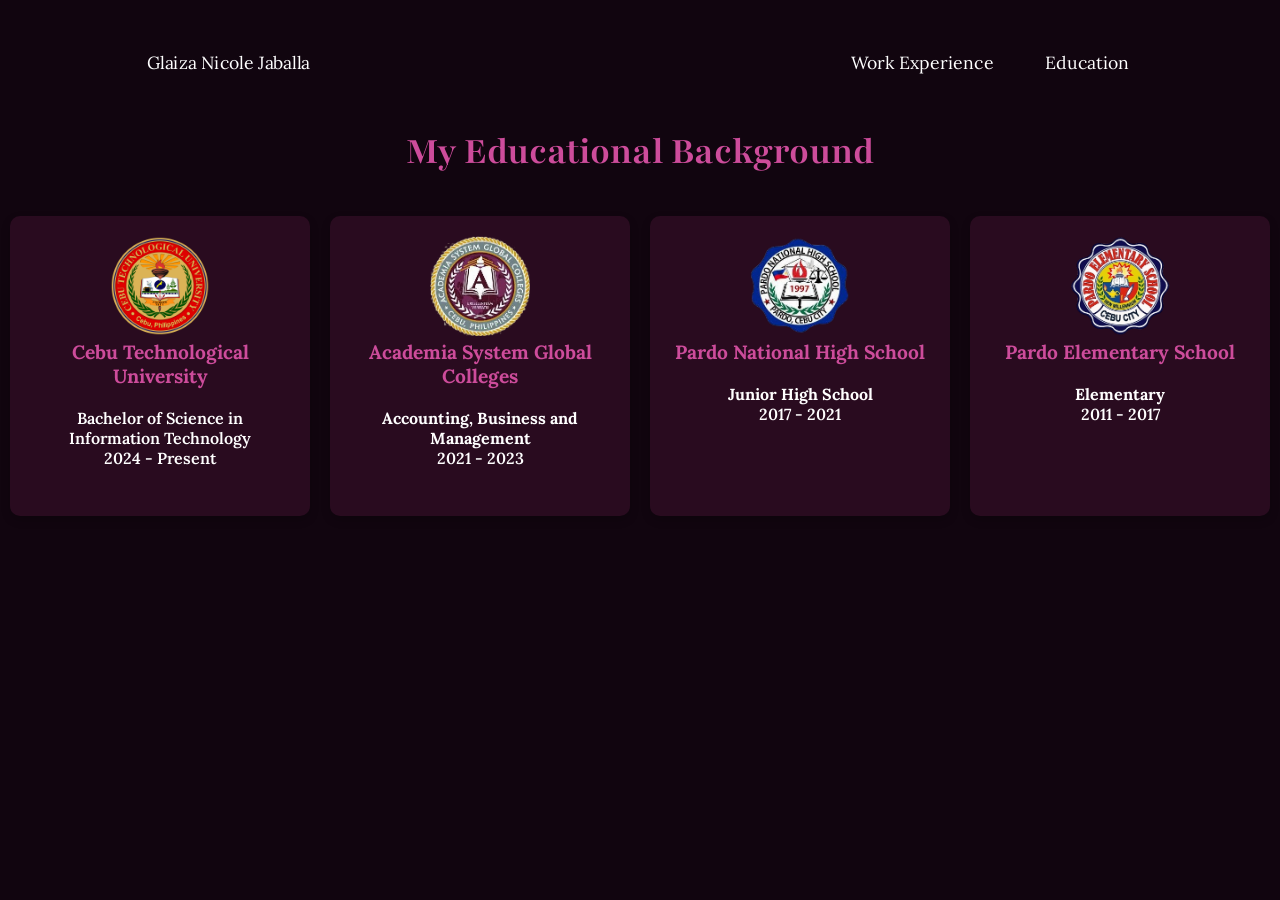
<file: education.html>
<!DOCTYPE html>
<html lang="en">
<head>
    <meta charset="UTF-8">
    <meta name="viewport" content="width=device-width, initial-scale=1.0">
    <title>Education</title>
    <link rel="stylesheet" href="style.css">
</head>
<body>
    
    <nav>
        <ul>
            <li><a href="index.html">Glaiza Nicole Jaballa</a></li>
            <li><a href="experience.html">Work Experience</a></li>
            <li><a href="education.html">Education</a></li>
        </ul>
    </h5>
    </nav>

    <div class="flex-container">
        <div class="text-container">
            <h2>My Educational Background</h2>
    
            
        </div>
    </div>
    <div class=container>

<a href="https://www.facebook.com/ctu.premier" class="educbox-link" target="_blank">
    <div class="educbox">
    <img height="100px" width="100px" src="images/ctu.png">
        <br>
        <h3><b>Cebu Technological University</b></h3>
        <br>
        <p>Bachelor of Science in Information Technology</p>
        <p>2024 - Present</p>
    </div>
</a>

<a href="https://www.facebook.com/AcademiaSystemGC" class="educbox-link" target="_blank"> 
<div class="educbox">
<img height="100px" width="100px" src="images/asgcfinal.png">
    <h3>Academia System Global Colleges</h3>
    <br>
    <p><b>Accounting, Business and Management</b></p>
    <p>2021 - 2023</p>
</div>
</a>

<a href="https://www.facebook.com/pardonighths" class="educbox-link" target="_blank">
<div class="educbox">
    <img height="100px" width="100px" src="images/pnhsfinal.png">
    <h3><b>Pardo National High School</b></h3>
    <br>
    <p><b>Junior High School</b></p>
    <p>2017 - 2021</p>
</div>
</a>

<a href="https://www.facebook.com/pardoelemschool" class="educbox-link" target="_blank">
<div class="educbox">
    <img height="100px" width="100px" src="images/pesfinal.png">
    <h3><b>Pardo Elementary School</b></h3>
    <br>
    <p><b>Elementary</b></p>
    <p>2011 - 2017</p>
</div>
</a>

</div>
</file>
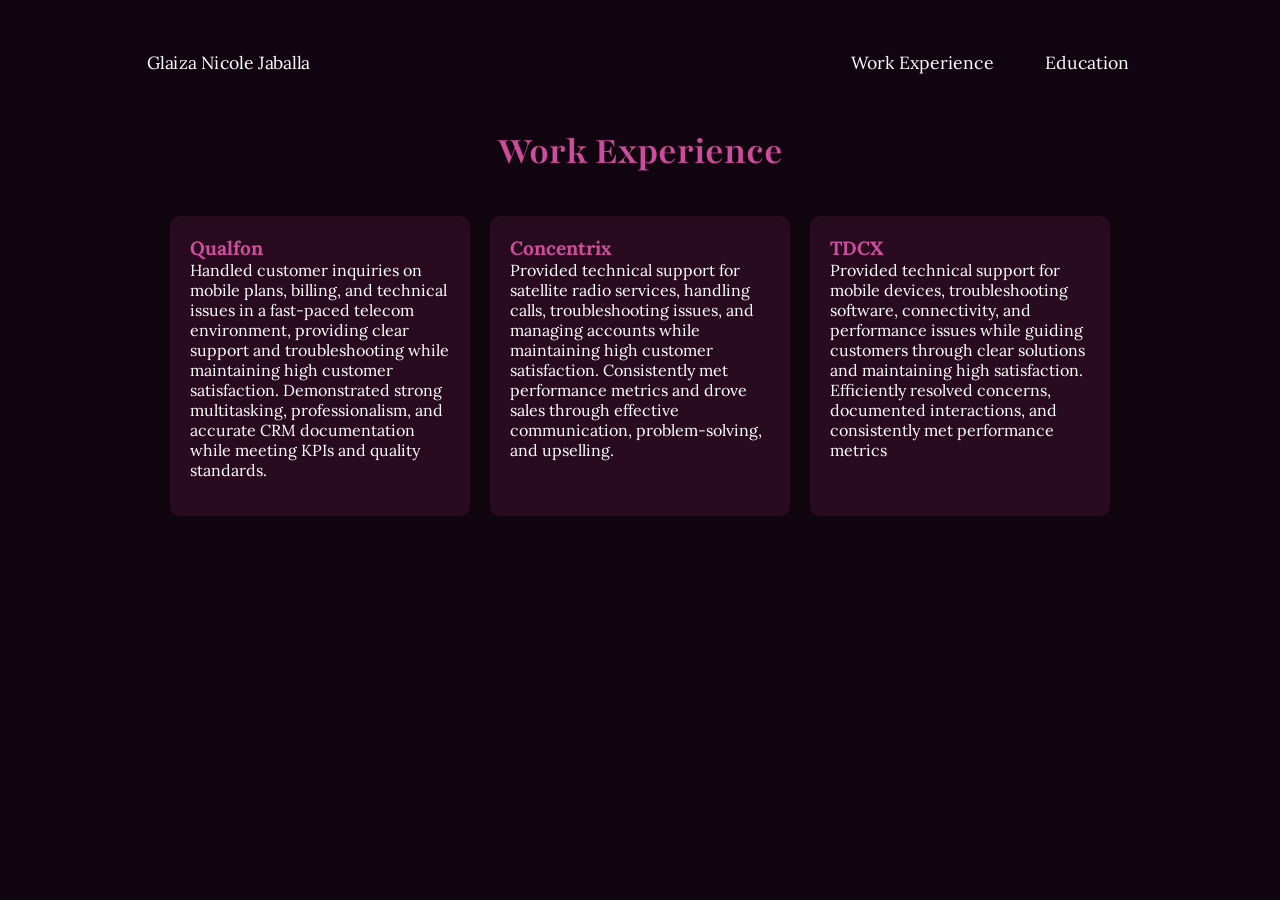
<file: experience.html>
<!DOCTYPE html>
<html lang="en">
<head>
    <meta charset="UTF-8">
    <meta name="viewport" content="width=device-width, initial-scale=1.0">
    <title>Work Experience</title>
    <link rel="stylesheet" href="style.css">
</head>
<body>
    <nav>
        <ul>
            <li><a href="index.html">Glaiza Nicole Jaballa</a></li>
            <li><a href="experience.html">Work Experience</a></li>
            <li><a href="education.html">Education</a></li>
        </ul>
    </nav>

    <div class="flex-container">
        <div class="text-container">
          

</section>
<h2>Work Experience</h2>

 <a href="https://www.qualfon.com/" class="box-link" target="_blank">
<div class="container">
    <div class="box">
<h3>Qualfon</h3>
<p>Handled customer inquiries on mobile plans, billing, and technical issues in a fast-paced
telecom environment, providing clear support and troubleshooting while maintaining high
customer satisfaction. Demonstrated strong multitasking, professionalism, and accurate CRM
documentation while meeting KPIs and quality standards.</p>
</div>
</a>

 <a href="https://www.concentrix.com/" class="box-link" target="_blank">
<div class="box">
    <h3>Concentrix</h3>
    <p>Provided technical support for satellite radio services, handling calls,
troubleshooting issues, and managing accounts while maintaining high
customer satisfaction. Consistently met performance metrics and drove
sales through effective communication, problem-solving, and upselling.</p>
</div>
</a>

<a href="https://www.tdcx.com/" class="box-link" target="_blank">
<div class="box">
    <h3>TDCX</h3>
    <p>Provided technical support for mobile devices,
troubleshooting software, connectivity, and performance
issues while guiding customers through clear solutions
and maintaining high satisfaction. Efficiently resolved
concerns, documented interactions, and consistently met
performance metrics</p>
</div>
</a>
</file>
<file: style.css>
@import url('https://fonts.googleapis.com/css2?family=Montserrat:ital,wght@0,100..900;1,100..900&display=swap');
@import url('https://fonts.googleapis.com/css2?family=Abril+Fatface&family=Bebas+Neue&family=Lora:ital,wght@0,400..700;1,400..700&family=Montserrat:ital,wght@0,100..900;1,100..900&family=Playfair+Display:ital,wght@0,400..900;1,400..900&family=Playfair:ital,opsz,wght@0,5..1200,300..900;1,5..1200,300..900&display=swap');
@import url('https://fonts.googleapis.com/css2?family=Lora:ital,wght@0,400..700;1,400..700&family=Montserrat:ital,wght@0,100..900;1,100..900&display=swap');
@import url('https://fonts.googleapis.com/css2?family=Bebas+Neue&family=Lora:ital,wght@0,400..700;1,400..700&family=Montserrat:ital,wght@0,100..900;1,100..900&display=swap');
@import url('https://fonts.googleapis.com/css2?family=Abril+Fatface&family=Bebas+Neue&family=Lora:ital,wght@0,400..700;1,400..700&family=Montserrat:ital,wght@0,100..900;1,100..900&display=swap');
:root {
    --base-color: #11050f;
    --text-color: #ffffff;
    --accent-color: #060606;
    --primary-color: rgb(205, 76, 155);
    --secondary-color: #4c223d;
    --color-1: #eabd90;
    --color-2: #652652;
    --color-3: #f9f8fa;

}

* {
    margin: 0;
    padding: 0;
    box-sizing: border-box;
}

html {
    font-family: 'Lora', serif;
    color: var(--text-color);
}

body {
    padding: 1em;
    background-color: var(--base-color);

}

h1, h2 {
    font-family:"playfair", Courier, monospace
}
h3, h4, h5, h6 {
    font-family: 'Lora', serif;
}
nav {
    margin: 1em auto 3em auto;
    width: min(1000px, 100%);

}
nav ul {
    display: flex;
    align-items: center;
    list-style-type:none;
    gap: 2em;
}
nav li:first-child {
    margin-right: auto;
    font-family: 'Lora', serif;
    font-weight: bold;
}

nav a {
    display: inline-block;
    text-decoration: none;
    color: rgb(0, 0, 0);
    background-color: none;
    padding: .50em .90em;
    border-radius: 0.5em;
    font-weight: 300;
    margin-top: .75em;
    transition: transform 0.3s ease, background-color 0.3s ease, color 0.3s ease; 
    text-decoration: none;
    color: var(--text-color);
    border-radius: 20em;
    transform: scale(1.1);

}


nav a:hover {
    text-decoration: none;
    color: white;
    background-color: var(--primary-color);
    scale: 1.1;

}

header, section {
    margin: 2em auto;
    width: min(75em, 100%);
    padding: min(2em, 15%);
    border-radius: 1em;
    background-color: var(--accent-color);
}
.flex-container {
    display: flex;
    align-items: center;
    justify-content: center;
    gap: 3em;
    flex-wrap: wrap;
}

header-img {
    max-width: 100%;
    border-radius: 1em;
    object-fit: cover;
    object-position: center;

}
.text-container {
    flex:0 1 34em;
}
h1 {
    font-size: 2.25rem;
    margin: 0px;
    font-size: 3rem;
}
h1 {
    color:var(--primary-color)
}
h2 {
    color: var(--primary-color)
}
.about {
    display: block;
    text-decoration: none;
    color:rgb(224, 202, 202);
    background-color: rgb(41, 11, 31);
    padding: 20px;
    border-radius: 0.5em;
    text-align: center;
    font-weight: 600;
    margin-block-end: 1em;
    max-width: 700px;

    transition: transform 0.3s ease, background-color 0.3s ease, color 0.3s ease; 

}
.about {
    padding: 30px;
    border-radius: 15px;
    color: white;
    max-width: 700px;
    margin: 0em auto;
    text-align: center;

    border: 5px solid transparent;

    background:
        linear-gradient(#1a1a1a, #1a1a1a) padding-box,
        linear-gradient(270deg, #dd1a51, #5405e8, #f30bb1) border-box;

    background-size: 100% 100%, 400% 400%;
    animation: borderAnimation 2s linear infinite;
}

@keyframes borderAnimation {
    0% { background-position: 0% 50%, 0% 50%; }
    50% { background-position: 0% 50%, 100% 50%; }
    100% { background-position: 0% 50%, 0% 50%; }
}


.container {
    display: flex;
    gap: 20px;
    align-items: stretch;
    justify-content: center;
}
 
.educbox:hover{
    transition: 0.5s ease;
    transform: scale(1.05);
    background:
    linear-gradient(#1a1a1a, #1a1a1a) padding-box,
    linear-gradient(270deg, #dd1a51, #5405e8, #f30bb1) border-box;
backgound-size: 100% 100%, 200% 200%;
box-shadow: 0 0 20px rgba(255, 0, 200, 0.5);
}
idth: 300px;
    height: 300px;
    padding: 20px;
    background-color: rgb(0, 0, 0);
    color: rgb(224, 202, 202);
    background-color: rgb(41, 11, 31);
    border-radius: 10px;
    text-align: center;
    font-weight: 600;
    box-shadow:. 0 4px 10px rgba(0, 0, 0, 0.2);


.box{
    display: flex;
    flex-direction: row;
    justify-content: center;
    align-items: flex-start;
    padding: 20px;
    gap: 20px;
}

.box{
    width: 300px;
    height: 300px;
    padding: 20px;
    background-color: rgb(41, 11, 31);
    border-radius: 10px;
}
.box {
    flex: 1;
    max-width: 300px;
}
.contact-row{
    display: flex;
    align-items:center;
    gap: 15px;
    margin-top: 10px;
}
.socials{
    display:flex;
    gap: 10px;

}
.socials ion-icon{
    font-size: 30px;
    color: rgb(244, 93, 219);
    transition: 0.3s;
}

.box:hover{
    transition: 0.5s ease;
    transform: scale(1.05);
    background:
    linear-gradient(#1a1a1a, #1a1a1a) padding-box,
    linear-gradient(270deg, #dd1a51, #5405e8, #f30bb1) border-box;
backgound-size: 100% 100%, 200% 200%;
box-shadow: 0 0 20px rgba(255, 0, 200, 0.5);
}

.box-link{
    text-decoration: none;
    color: inherit;
}
.email-btn:hover {
    transform: translateY(-5px) scale(1.05);
    background-color: var(--primary-color);
    color: rgb(0, 0, 0);
    box-shadow: 0 4px 15px rgba(255, 0, 200, 0.5);
}

.educbox{
    width: 300px;
    height: 300px;
    padding: 20px;
    background-color: rgb(41, 11, 31);
    color: inherit;
    display: block;
    border-radius: 10px;
    text-align: center;
    font-weight: 600;
    box-shadow: 0 4px 10px rgba(0, 0, 0, 0.2);
}
a{
    text-decoration: none;
    color: inherit;
}




h3{
    color:var(--primary-color);
    font-size: 1.20rem;
}

    


section {
    padding: 3em min(2em, 15%);
    background-color: var(--color-2);
    text-align: center;
}
h2 {
    font-size: 2.50rem;
    margin-bottom: 1em;
    text-align: center;
}

section p {
    margin-top: 1rem;
    font-size: 1rem;
}
h4, h5, h6 {
    margin-top: 1.5em;
    font-size: .80rem;
}
    
section#experience {
    background-color: rgb(183, 68, 126);

}

.grid-containe {
    margin-top: 3em;
    margin-bottom: 3em;
    display: grid;
    grid-template-columns: repeat(1, 1fr);
    grid-template-rows: 1fr 1fr;
    gap: 2em;
    
}
details {
    margin-top: 1em;
    background-color: var(--base-color);
    border-radius: 1em;
}
details summary {
    padding: 1em;
    font-weight: 600;
    cursor: pointer;
}
h7 {
    color: var(--color-1);
    font-size: 2rem;
}
.email-btn {
    display: inline-block;
    text-decoration: none;
    color: rgb(0, 0, 0);
    background-color: rgb(244, 93, 219);
    padding: .70em .90em;
    border-radius: 0.5em;
    font-weight: 500;
    margin-top: .75em;
    transition: transform 0.3s ease, background-color 0.3s ease, color 0.3s ease; 
}

.education {
    background-color: var(--secondary-color);
    display: inline-block;
    text-decoration: none;
    color:white;
    padding: .75em 1.25em;
    border-radius: 0.5em;
    font-weight: 400;
    margin-right: 1em;
    transition: transform 0.3s ease, background-color 0.3s ease, color 0.3s ease;

}
h8 {
    color: white;
    font-size: 2.25rem;
    margin-bottom: 1em;
}


.socials a:hover{
  transform: translateY(-5px) scale(1.05);
}
.mypic{
    border-radius: 50%;
}
.mypic{
    transform: scale (1.1);
    width: 200px;
    height: 200px;
    border-radius: 50%;
    object-fit: cover;
 box-shadow: 0 0 20px #4c0e2d, 0 0 40px #ff69b4;
}
</file>
